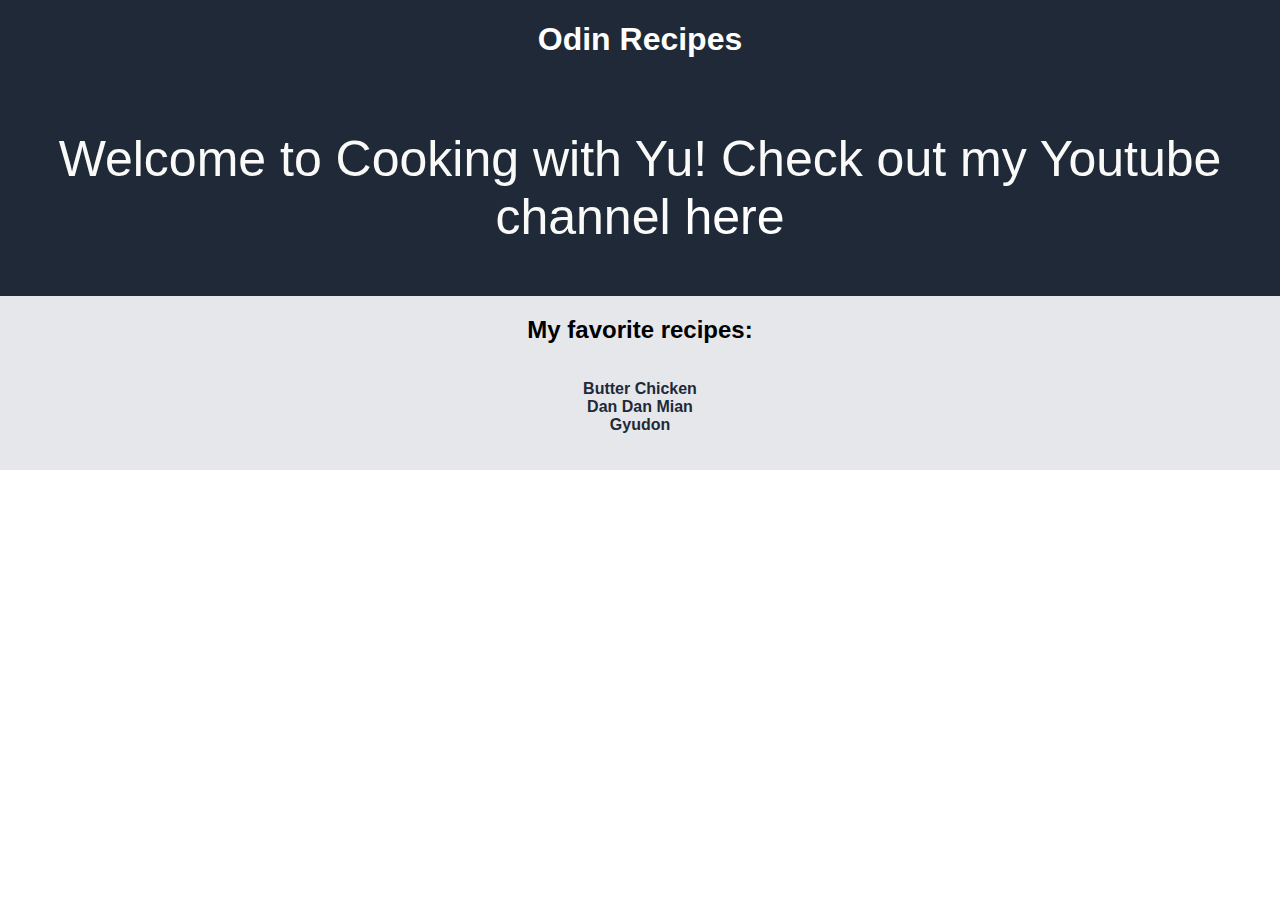
<file: index.html>
<!DOCTYPE html>
<html lang="en">

<head>
    <meta charset="UTF-8">
    <title>Odin Recipes</title>
    <link rel="stylesheet" href="./css/style.css">
</head>

<body>
    <div class="header">
        <h1>Odin Recipes</h1>
        <p id="intro">Welcome to Cooking with Yu! Check out my Youtube channel <a
                href="https://www.youtube.com/channel/UCZG77qNdQDaW_reYH8YmS5Q">here</a></p>
    </div>
    <div class="recipes">
        <h2>My favorite recipes:</h2>
        <ul>
            <li><a href="recipes/butter-chicken.html">Butter Chicken</a></li>
            <li><a href="recipes/dan-dan-mian.html">Dan Dan Mian</a></li>
            <li><a href="recipes/gyudon.html">Gyudon</a></li>
        </ul>
    </div>


</body>

</html>
</file>
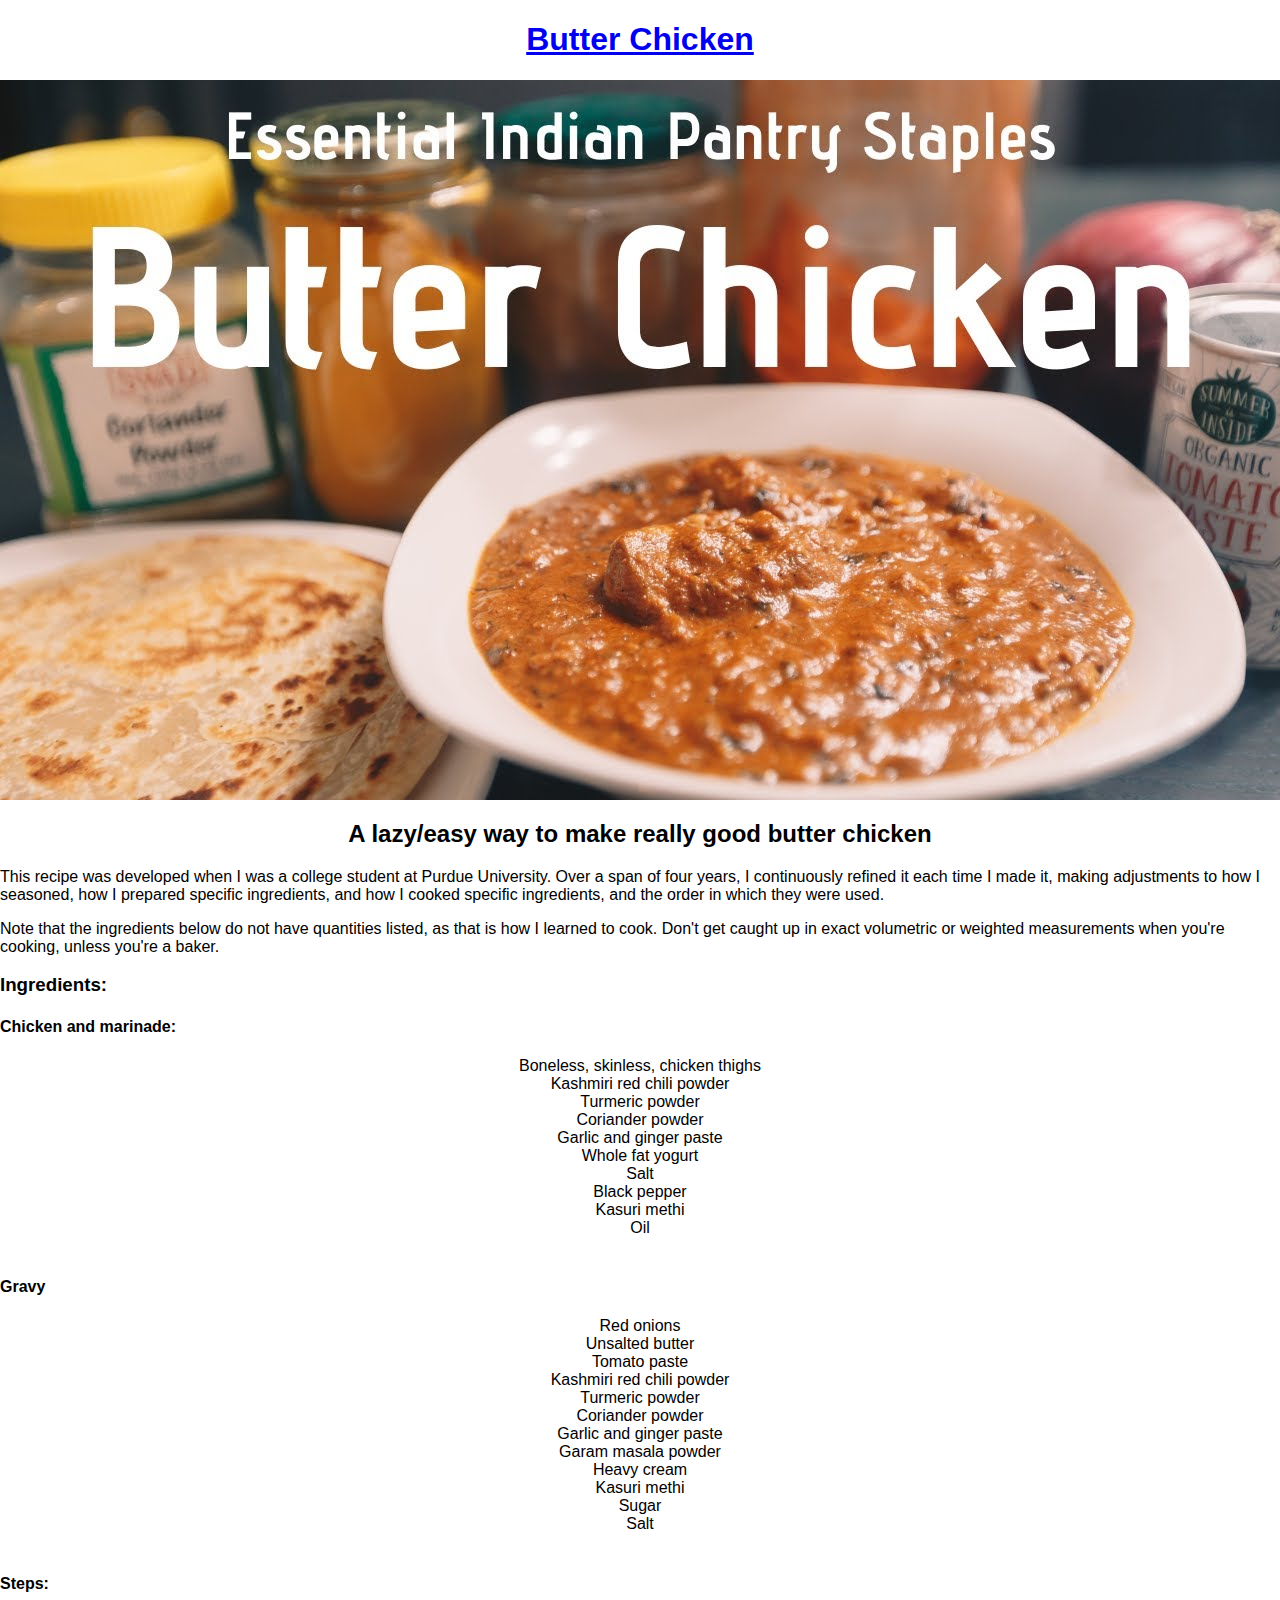
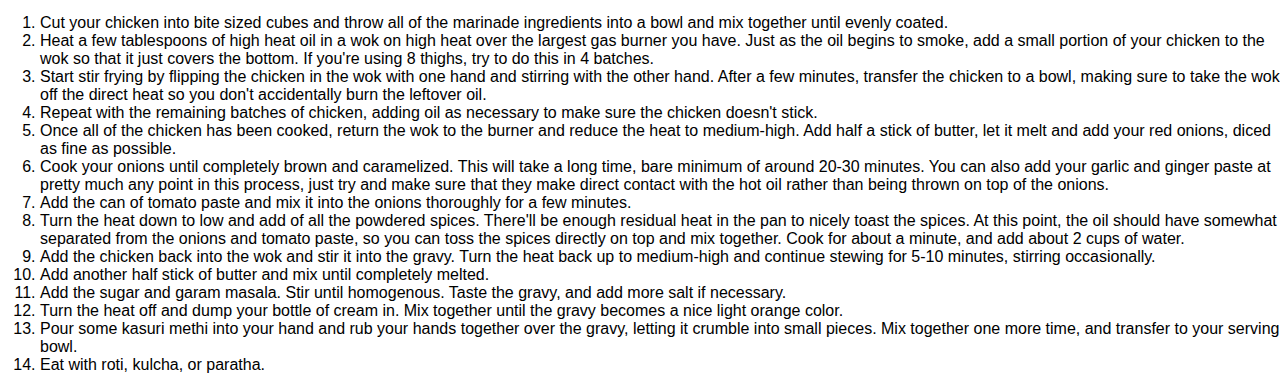
<file: recipes/butter-chicken.html>
<!DOCTYPE html>
<html lang="en">
<head>
    <meta charset="UTF-8">
    <title>Butter Chicken</title>
    <link rel="stylesheet" href="../css/style.css">
</head>
<body>
    <h1><a href="https://www.youtube.com/watch?v=IgItOx40Bac">Butter Chicken</a></h1>

    <img src="../img/butter-chicken.jpg" alt="Image of butter chicken with spices in background">
    <h2>A lazy/easy way to make really good butter chicken</h2>
    
    <p>This recipe was developed when I was a college student at Purdue University. Over a span of four years, I continuously refined it each time I made it, making adjustments to how I seasoned, how I prepared specific ingredients, and how I cooked specific ingredients, and the order in which they were used.</p>

    <p>Note that the ingredients below do not have quantities listed, as that is how I learned to cook. Don't get caught up in exact volumetric or weighted measurements when you're cooking, unless you're a baker.</p>

    <h3>Ingredients:</h3>
    <h4>Chicken and marinade:</h4>
    <ul>
        <li>Boneless, skinless, chicken thighs</li>
        <li>Kashmiri red chili powder</li>
        <li>Turmeric powder</li>
        <li>Coriander powder</li>
        <li>Garlic and ginger paste</li>
        <li>Whole fat yogurt</li>
        <li>Salt</li>
        <li>Black pepper</li>
        <li>Kasuri methi</li>
        <li>Oil</li>
    </ul>
    <h4>Gravy</h4>
    <ul>
        <li>Red onions</li>
        <li>Unsalted butter</li>
        <li>Tomato paste</li>
        <li>Kashmiri red chili powder</li>
        <li>Turmeric powder</li>
        <li>Coriander powder</li>
        <li>Garlic and ginger paste</li>
        <li>Garam masala powder</li>
        <li>Heavy cream</li>
        <li>Kasuri methi</li>
        <li>Sugar</li>
        <li>Salt</li>
    </ul>

    <h4>Steps:</h4>
    <ol>
        <li>Cut your chicken into bite sized cubes and throw all of the marinade ingredients into a bowl and mix together until evenly coated.</li>
        <li>Heat a few tablespoons of high heat oil in a wok on high heat over the largest gas burner you have. Just as the oil begins to smoke, add a small portion of your chicken to the wok so that it just covers the bottom. If you're using 8 thighs, try to do this in 4 batches.</li>
        <li>Start stir frying by flipping the chicken in the wok with one hand and stirring with the other hand. After a few minutes, transfer the chicken to a bowl, making sure to take the wok off the direct heat so you don't accidentally burn the leftover oil.</li>
        <li>Repeat with the remaining batches of chicken, adding oil as necessary to make sure the chicken doesn't stick.</li>
        <li>Once all of the chicken has been cooked, return the wok to the burner and reduce the heat to medium-high. Add half a stick of butter, let it melt and add your red onions, diced as fine as possible.</li>
        <li>Cook your onions until completely brown and caramelized. This will take a long time, bare minimum of around 20-30 minutes. You can also add your garlic and ginger paste at pretty much any point in this process, just try and make sure that they make direct contact with the hot oil rather than being thrown on top of the onions.</li>
        <li>Add the can of tomato paste and mix it into the onions thoroughly for a few minutes.</li>
        <li>Turn the heat down to low and add of all the powdered spices. There'll be enough residual heat in the pan to nicely toast the spices. At this point, the oil should have somewhat separated from the onions and tomato paste, so you can toss the spices directly on top and mix together. Cook for about a minute, and add about 2 cups of water.</li>
        <li>Add the chicken back into the wok and stir it into the gravy. Turn the heat back up to medium-high and continue stewing for 5-10 minutes, stirring occasionally.</li>
        <li>Add another half stick of butter and mix until completely melted.</li>
        <li>Add the sugar and garam masala. Stir until homogenous. Taste the gravy, and add more salt if necessary.</li>
        <li>Turn the heat off and dump your bottle of cream in. Mix together until the gravy becomes a nice light orange color.</li>
        <li>Pour some kasuri methi into your hand and rub your hands together over the gravy, letting it crumble into small pieces. Mix together one more time, and transfer to your serving bowl.</li>
        <li>Eat with roti, kulcha, or paratha.</li>
    </ol>

</body>
</html>
</file>
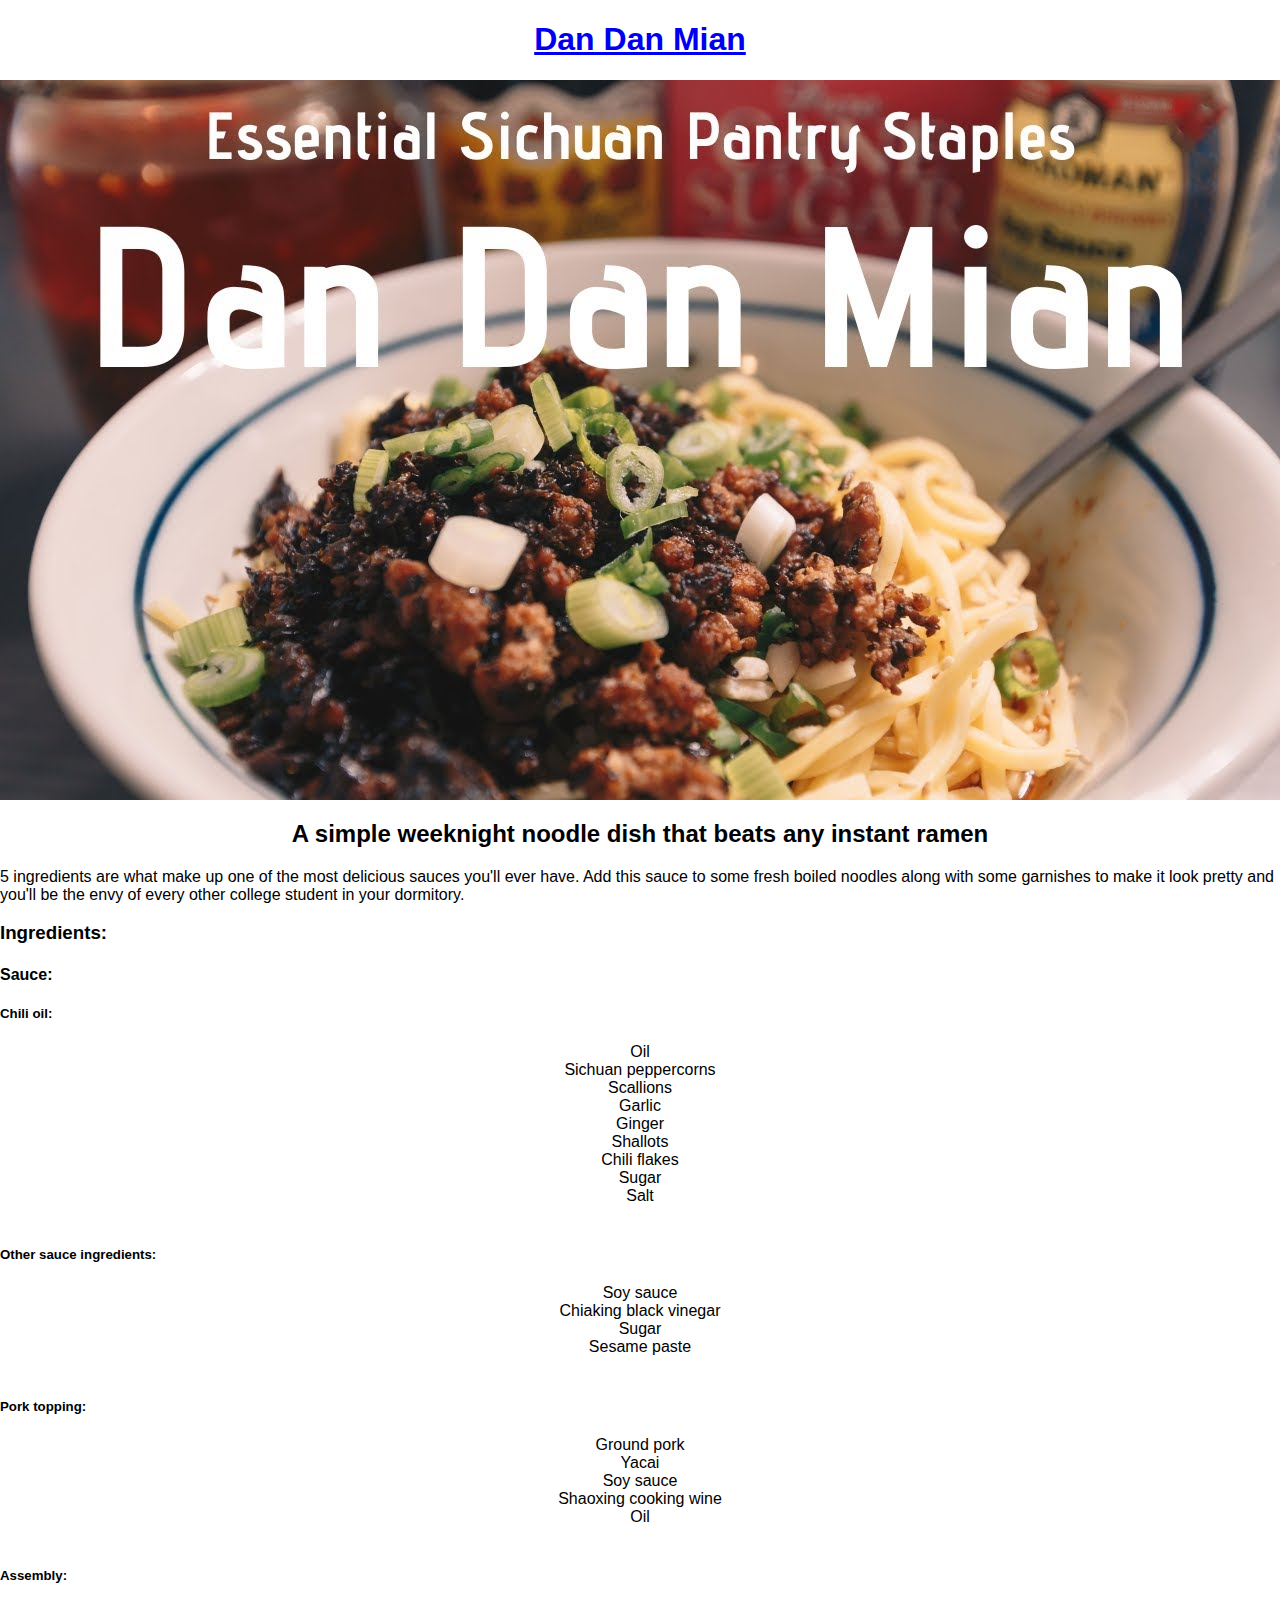
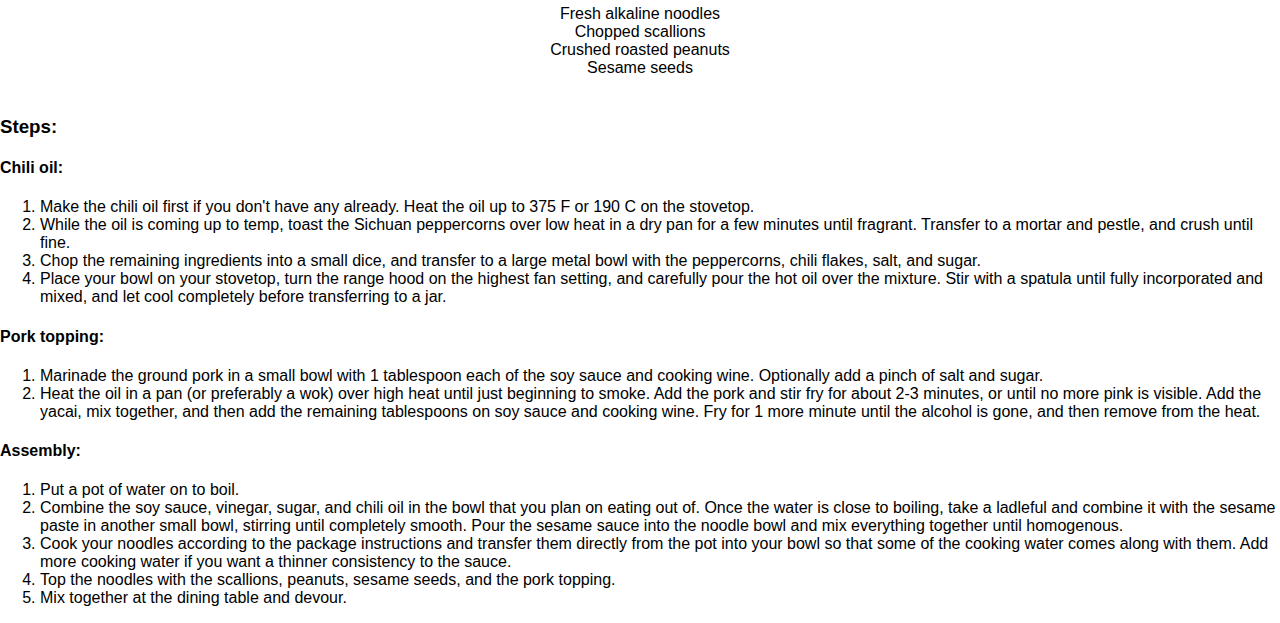
<file: recipes/dan-dan-mian.html>
<!DOCTYPE html>
<html lang="en">
<head>
    <meta charset="UTF-8">
    <title>Dan Dan Mian</title>
    <link rel="stylesheet" href="../css/style.css">
</head>
<body>
    <h1><a href="https://www.youtube.com/watch?v=Rr3zfakaW6M">Dan Dan Mian</a></h1>

    <img src="../img/dan-dan-mian.jpg">
    <h2>A simple weeknight noodle dish that beats any instant ramen</h2>

    <p>5 ingredients are what make up one of the most delicious sauces you'll ever have. Add this sauce to some fresh boiled noodles along with some garnishes to make it look pretty and you'll be the envy of every other college student in your dormitory.</p>

    <h3>Ingredients:</h3>
    <h4>Sauce:</h4>
    <h5>Chili oil:</h5>
    <ul>
        <li>Oil</li>
        <li>Sichuan peppercorns</li>
        <li>Scallions</li>
        <li>Garlic</li>
        <li>Ginger</li>
        <li>Shallots</li>
        <li>Chili flakes</li>
        <li>Sugar</li>
        <li>Salt</li>
    </ul>
    <h5>Other sauce ingredients:</h6>
    <ul>
        <li>Soy sauce</li>
        <li>Chiaking black vinegar</li>
        <li>Sugar</li>
        <li>Sesame paste</li>
    </ul>
    <h5>Pork topping:</h5>
    <ul>
        <li>Ground pork</li>
        <li>Yacai</li>
        <li>Soy sauce</li>
        <li>Shaoxing cooking wine</li>
        <li>Oil</li>
    </ul>
    <h5>Assembly:</h5>
    <ul>
        <li>Fresh alkaline noodles</li>
        <li>Chopped scallions</li>
        <li>Crushed roasted peanuts</li>
        <li>Sesame seeds</li>
    </ul>

    <h3>Steps:</h3>
    <h4>Chili oil:</h4>
    <ol>
        <li>Make the chili oil first if you don't have any already. Heat the oil up to 375 F or 190 C on the stovetop.</li>
        <li>While the oil is coming up to temp, toast the Sichuan peppercorns over low heat in a dry pan for a few minutes until fragrant. Transfer to a mortar and pestle, and crush until fine.</li>
        <li>Chop the remaining ingredients into a small dice, and transfer to a large metal bowl with the peppercorns, chili flakes, salt, and sugar.</li>
        <li>Place your bowl on your stovetop, turn the range hood on the highest fan setting, and carefully pour the hot oil over the mixture. Stir with a spatula until fully incorporated and mixed, and let cool completely before transferring to a jar.</li>
    </ol>
    <h4>Pork topping:</h4>
    <ol>
        <li>Marinade the ground pork in a small bowl with 1 tablespoon each of the soy sauce and cooking wine. Optionally add a pinch of salt and sugar.</li>
        <li>Heat the oil in a pan (or preferably a wok) over high heat until just beginning to smoke. Add the pork and stir fry for about 2-3 minutes, or until no more pink is visible. Add the yacai, mix together, and then add the remaining tablespoons on soy sauce and cooking wine. Fry for 1 more minute until the alcohol is gone, and then remove from the heat.</li>
    </ol>
    <h4>Assembly:</h4>
    <ol>
        <li>Put a pot of water on to boil.</li>
        <li>Combine the soy sauce, vinegar, sugar, and chili oil in the bowl that you plan on eating out of. Once the water is close to boiling, take a ladleful and combine it with the sesame paste in another small bowl, stirring until completely smooth. Pour the sesame sauce into the noodle bowl and mix everything together until homogenous.</li>
        <li>Cook your noodles according to the package instructions and transfer them directly from the pot into your bowl so that some of the cooking water comes along with them. Add more cooking water if you want a thinner consistency to the sauce.</li>
        <li>Top the noodles with the scallions, peanuts, sesame seeds, and the pork topping.</li>
        <li>Mix together at the dining table and devour.</li>
    </ol>
    
</body>
</html>
</file>
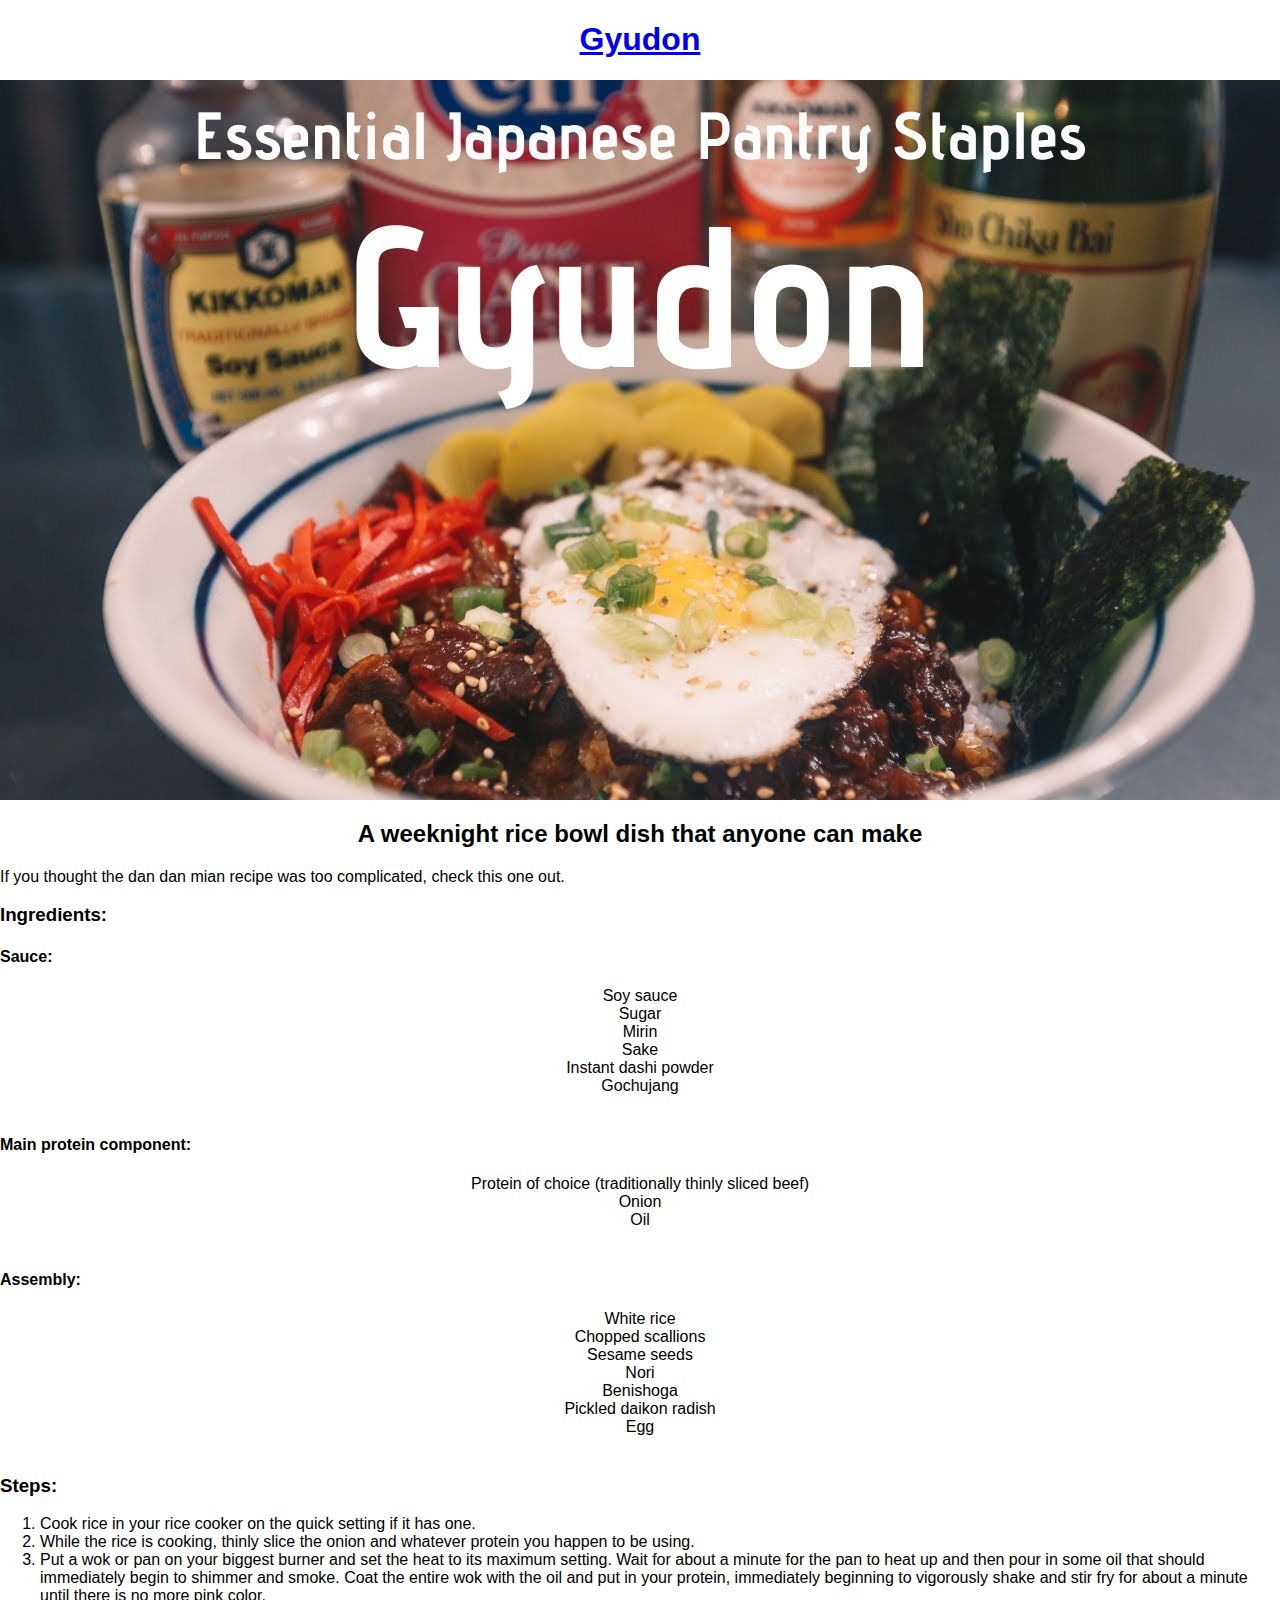
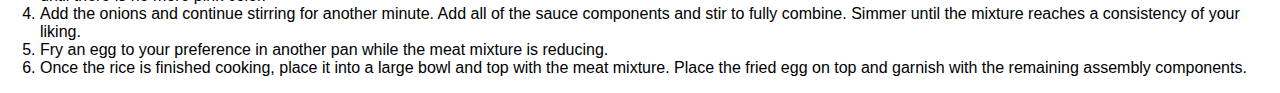
<file: recipes/gyudon.html>
<!DOCTYPE html>
<html lang="en">
<head>
    <meta charset="UTF-8">
    <title>Gyudon</title>
    <link rel="stylesheet" href="../css/style.css">
</head>
<body>
    <h1><a href="https://www.youtube.com/watch?v=0wYfGlh2IzU">Gyudon</a></h1>

    <img src="../img/gyudon.jpg">
    <h2>A weeknight rice bowl dish that anyone can make</h2>

    <p>If you thought the dan dan mian recipe was too complicated, check this one out.</p>

    <h3>Ingredients:</h3>
    <h4>Sauce:</h4>
    <ul>
        <li>Soy sauce</li>
        <li>Sugar</li>
        <li>Mirin</li>
        <li>Sake</li>
        <li>Instant dashi powder</li>
        <li>Gochujang</li>
    </ul>
    <h4>Main protein component:</h4>
    <ul>
        <li>Protein of choice (traditionally thinly sliced beef)</li>
        <li>Onion</li>
        <li>Oil</li>
    </ul>
    <h4>Assembly:</h4>
    <ul>
        <li>White rice</li>
        <li>Chopped scallions</li>
        <li>Sesame seeds</li>
        <li>Nori</li>
        <li>Benishoga</li>
        <li>Pickled daikon radish</li>
        <li>Egg</li>
    </ul>

    <h3>Steps:</h3>
    <ol>
        <li>Cook rice in your rice cooker on the quick setting if it has one.</li>
        <li>While the rice is cooking, thinly slice the onion and whatever protein you happen to be using.</li>
        <li>Put a wok or pan on your biggest burner and set the heat to its maximum setting. Wait for about a minute for the pan to heat up and then pour in some oil that should immediately begin to shimmer and smoke. Coat the entire wok with the oil and put in your protein, immediately beginning to vigorously shake and stir fry for about a minute until there is no more pink color.</li>
        <li>Add the onions and continue stirring for another minute. Add all of the sauce components and stir to fully combine. Simmer until the mixture reaches a consistency of your liking.</li>
        <li>Fry an egg to your preference in another pan while the meat mixture is reducing.</li>
        <li>Once the rice is finished cooking, place it into a large bowl and top with the meat mixture. Place the fried egg on top and garnish with the remaining assembly components.</li>
    </ol>
    
</body>
</html>
</file>
<file: css/style.css>
* {
    font-family: Arial, Helvetica, sans-serif;
}

body {
    margin: 0px;
    padding: 0px;
}

.header {
    display: flex;
    flex-direction: column;
    background-color: #1F2937;

}

h1 {
    text-align: center;
    color: white;
}

.recipes {
    display: flex;
    flex-direction: column;
    background-color: #E5E7EB;

}

#intro {
    color: #F9FAF8;
    font-size: 50px;
    text-align: center;
}

img {
    display: block;
    margin-left: auto;
    margin-right: auto;
}

ul {
    list-style-type: none;
    text-align: center;
    padding-left: 0px;
    padding-bottom: 20px;
}

h2 {
    text-align: center;
    padding: 0px;
}

#intro a {
    color: white;
    text-decoration: none;
    font-style: bolder;
}

li a {
    text-decoration: none;
    color: #1F2937;
    font-weight: bold;
}
</file>
